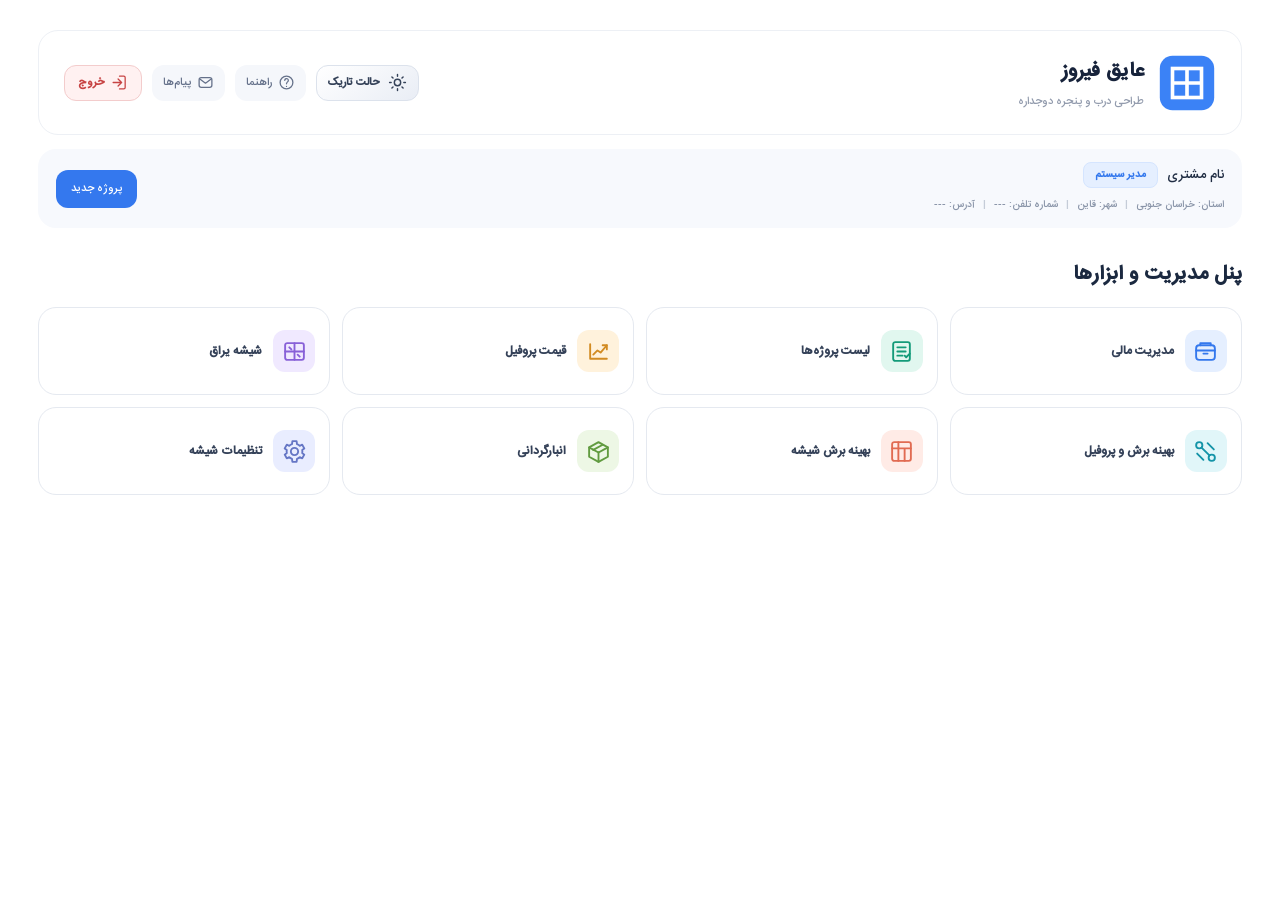
<file: dashboard.html>
<!DOCTYPE html>
<html lang="fa" dir="rtl">
<head>
 <meta charset="UTF-8">
 <meta name="viewport" content="width=device-width, initial-scale=1.0">
 <title>داشبورد | عایق فیروز</title>
 <link rel="icon" type="image/svg+xml" href="./icons/favicon.svg" />
 <link rel="stylesheet" href="./css/style1.css">
 <link rel="stylesheet" href="./css/dashboard.css">
</head>
<body class="dashboard-body">
 <main class="dashboard-container">
  <!-- HEADER -->
  <header class="dashboard-header">
   <div class="dashboard-brand">
    <img src="./icons/favicon.svg" alt="لوگو">
    <div>
     <strong>عایق فیروز</strong>
     <small>طراحی درب و پنجره دوجداره</small>
    </div>
   </div>
   <div class="dashboard-header-controls">
    <button class="theme-toggle" id="themeToggle" type="button" aria-label="تغییر حالت تاریک و روشن"
     aria-pressed="false">
     <span class="theme-toggle-icon">
      <svg class="sun-icon" viewBox="0 0 24 24">
       <circle cx="12" cy="12" r="4" />
       <path d="M12 2v2M12 20v2M4.93 4.93l1.42 1.42
       m11.3 11.3 1.42 1.42M2 12h2m16 0h2
       M4.93 19.07l1.42-1.42m11.3-11.3
       1.42-1.42" />
      </svg>
      <svg class="moon-icon" viewBox="0 0 24 24">
       <path d="M20.9 13A9 9 0 0 1 11 3.1
       9 9 0 1 0 20.9 13Z" />
      </svg>
     </span>
     <span class="theme-toggle-text">حالت تاریک</span>
    </button>
    <div class="dashboard-header-actions">
     <button type="button">
      <svg viewBox="0 0 24 24" aria-hidden="true">
       <circle cx="12" cy="12" r="9" />
       <path d="M9.6 9a2.5 2.5 0 1 1 4.2 1.8c-1.1 1-1.8 1.4-1.8 3" />
       <path d="M12 17.5h.01" />
      </svg>
      راهنما
     </button>
     <button type="button">
      <svg viewBox="0 0 24 24" aria-hidden="true">
       <rect x="3" y="5" width="18" height="14" rx="3" />
       <path d="m4 7 8 6 8-6" />
      </svg>
      پیام‌ها
     </button>
    </div>
    <button class="logout-button" type="button" onclick="sessionStorage.removeItem('userPhone'); window.location.href='./login.html';">
     <svg viewBox="0 0 24 24" aria-hidden="true">
      <path d="M10 17l5-5-5-5M15 12H3" />
      <path d="M12 3h6a2 2 0 0 1 2 2v14a2 2 0 0 1-2 2h-6" />
     </svg>
     خروج
    </button>
   </div>
  </header>
  <!-- CUSTOMER -->
  <section class="dashboard-customer">
   <div class="customer-details">
    <div class="customer-info">
     <strong>نام مشتری</strong>
     <span class="customer-system">مدیر سیستم</span>
    </div>
    <div class="customer-contact">
     <span>استان: خراسان جنوبی</span>
     <i>|</i>
     <span>شهر: قاین</span>
     <i>|</i>
     <i class="mobile-break"></i>
     <span>
      شماره تلفن:
      <span id="customerPhone">---</span>
     </span>
     <i>|</i>
     <span>آدرس: ---</span>
    </div>
   </div>
   <button
   class="dashboard-new-project"
   type="button"
   onclick="window.location.href='./new-project.html'">
   پروژه جدید
 </button>
  </section>
  <!-- TITLE -->
  <section class="dashboard-title">
   <h1>پنل مدیریت و ابزارها</h1>
  </section>
  <!-- TOOLS -->
  <section class="dashboard-tools">
   <button class="dashboard-tool" type="button">
    <span class="dashboard-tool-icon">
     <svg viewBox="0 0 24 24" aria-hidden="true">
      <rect x="3" y="6" width="18" height="14" rx="3" />
      <path d="M7 6V4h10v2M3 11h18M10 14h4" />
     </svg>
    </span>
    <span>مدیریت مالی</span>
   </button>
   <button class="dashboard-tool" type="button">
    <span class="dashboard-tool-icon">
     <svg viewBox="0 0 24 24" aria-hidden="true">
      <rect x="4" y="3" width="16" height="18" rx="2" />
      <path d="M8 8h8M8 12h8M8 16h5" />
      <path d="m15 16 1.5 1.5L20 14" />
     </svg>
    </span>
    <span>لیست پروژه‌ها</span>
   </button>
   <button class="dashboard-tool" type="button">
    <span class="dashboard-tool-icon">
     <svg viewBox="0 0 24 24" aria-hidden="true">
      <path d="M4 19V5M4 19h16" />
      <path d="m7 15 4-4 3 2 6-7" />
      <path d="M16 6h4v4" />
     </svg>
    </span>
    <span>قیمت پروفیل</span>
   </button>
   <button class="dashboard-tool" type="button">
    <span class="dashboard-tool-icon">
     <svg viewBox="0 0 24 24" aria-hidden="true">
      <rect x="3" y="4" width="18" height="16" rx="2" />
      <path d="M12 4v16M3 12h18" />
      <path d="m7 8 2 2M15 15l2 2" />
     </svg>
    </span>
    <span>شیشه یراق</span>
   </button>
   <button class="dashboard-tool" type="button">
    <span class="dashboard-tool-icon">
     <svg viewBox="0 0 24 24" aria-hidden="true">
      <circle cx="6" cy="6" r="3" />
      <circle cx="18" cy="18" r="3" />
      <path d="m8.2 8.2 7.6 7.6M14 4l6 6M4 14l6 6" />
     </svg>
    </span>
    <span>بهینه برش و پروفیل</span>
   </button>
   <button class="dashboard-tool" type="button">
    <span class="dashboard-tool-icon">
     <svg viewBox="0 0 24 24" aria-hidden="true">
      <rect x="3" y="3" width="18" height="18" rx="2" />
      <path d="M3 9h18M9 3v18M15 9v12" />
     </svg>
    </span>
    <span>بهینه برش شیشه</span>
   </button>
   <button class="dashboard-tool" type="button">
    <span class="dashboard-tool-icon">
     <svg viewBox="0 0 24 24" aria-hidden="true">
      <path d="M3 8 12 3l9 5-9 5-9-5Z" />
      <path d="M3 8v9l9 5 9-5V8" />
      <path d="M12 13v9" />
      <path d="m7 10.5 9-5" />
     </svg>
    </span>
    <span>انبارگردانی</span>
   </button>
   <button class="dashboard-tool" type="button">
    <span class="dashboard-tool-icon">
     <svg viewBox="0 0 24 24" aria-hidden="true">
      <path d="M12 8.5a3.5 3.5 0 1 0 0 7 3.5 3.5 0 0 0 0-7Z" />
      <path
       d="M19.4 13.5a7.6 7.6 0 0 0 0-3l2-1.5-2-3.5-2.4 1a7.6 7.6 0 0 0-2.6-1.5L14 2h-4l-.4 3a7.6 7.6 0 0 0-2.6 1.5l-2.4-1-2 3.5 2 1.5a7.6 7.6 0 0 0 0 3l-2 1.5 2 3.5 2.4-1a7.6 7.6 0 0 0 2.6 1.5l.4 3h4l.4-3a7.6 7.6 0 0 0 2.6-1.5l2.4 1 2-3.5-2-1.5Z" />
     </svg>
    </span>
    <span>تنظیمات شیشه</span>
   </button>
  </section>
 </main>
 <script>
  const themeToggle = document.getElementById("themeToggle");
  const themeToggleText = themeToggle.querySelector(".theme-toggle-text");
  // بازیابی تم ذخیره شده
  const savedTheme = localStorage.getItem("dashboard-theme");
  if (savedTheme === "dark") {
   document.body.classList.add("dark-theme");
  }
  // بروزرسانی متن و وضعیت دکمه
  function updateThemeButton() {
   const isDark = document.body.classList.contains("dark-theme");
   themeToggleText.textContent = isDark
    ? "حالت روشن"
    : "حالت تاریک";
   themeToggle.setAttribute("aria-pressed", String(isDark));
  }
  updateThemeButton();
  // تغییر تم
  themeToggle.addEventListener("click", function () {
   document.body.classList.toggle("dark-theme");
   const isDark = document.body.classList.contains("dark-theme");
   localStorage.setItem(
    "dashboard-theme",
    isDark ? "dark" : "light"
   );
   updateThemeButton();
  });
 </script>
 <script>
  const phone = sessionStorage.getItem('userPhone');
  if (phone) {
   document.getElementById('customerPhone').textContent = phone;
  }
 </script>
</body>
</html>
</file>
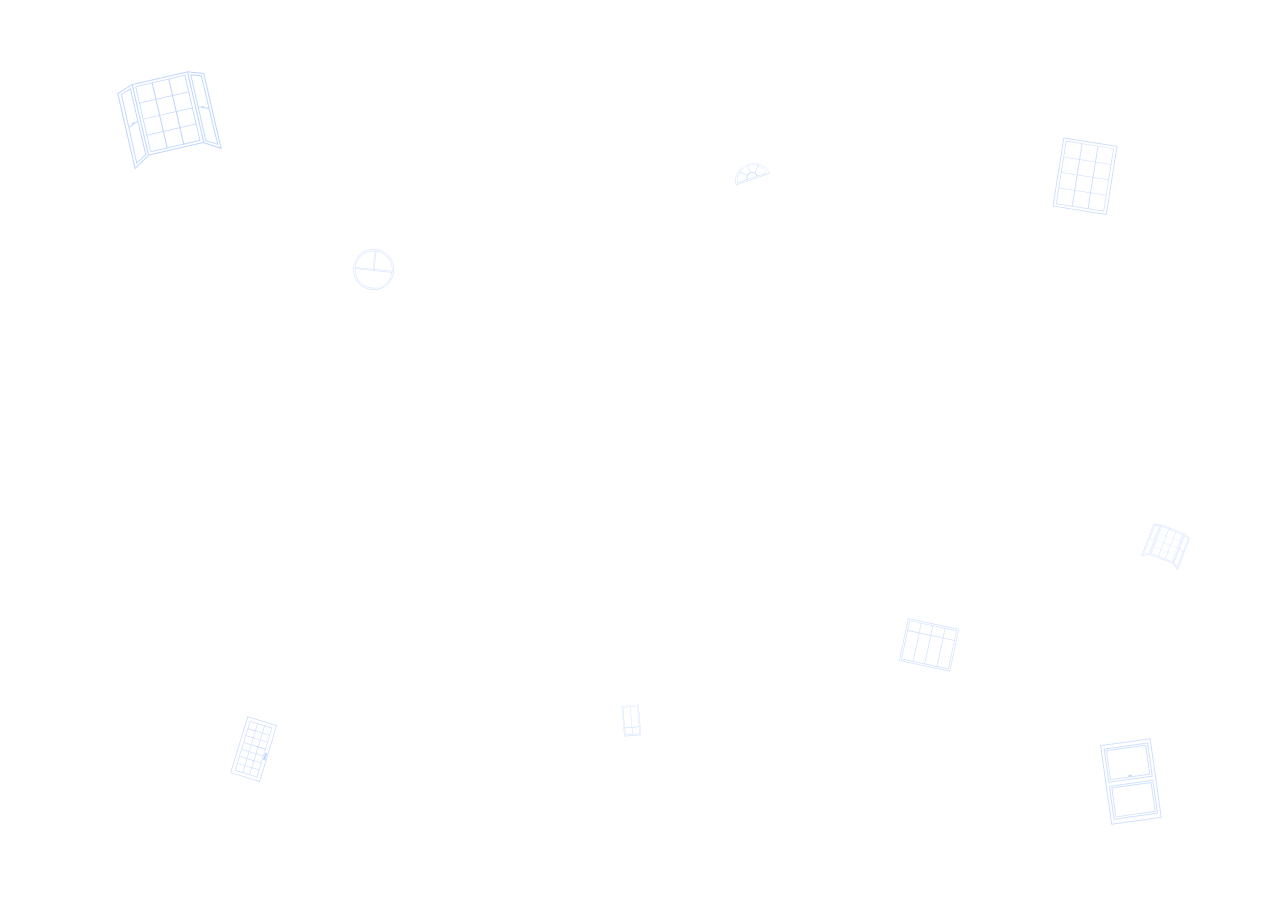
<file: login.html>
<!DOCTYPE html>
<html lang="fa" dir="rtl">
<head>
  <meta charset="UTF-8">
  <meta name="viewport" content="width=device-width, initial-scale=1.0">
  <title>ورود | عایق فیروز</title>
  <link rel="icon" type="image/svg+xml" href="./icons/favicon.svg" />
  <link rel="stylesheet" href="./css/style1.css">
</head>
<body>
  <section class="intro" id="intro" aria-label="صفحه شروع">
    <div class="window-pattern" aria-hidden="true">
      <img src="./icons/site/bay-windows-svgfind-com.svg" alt="" class="window-mark m1">
      <img src="./icons/site/window-svgfind-com.svg" alt="" class="window-mark m2">
      <img src="./icons/site/door-svgfind-com.svg" alt="" class="window-mark m3">
      <img src="./icons/site/window-panes-svgfind-com.svg" alt="" class="window-mark m4">
      <img src="./icons/site/windows-10-svgfind-com.svg" alt="" class="window-mark m5">
      <img src="./icons/site/round-window-svgfind-com.svg" alt="" class="window-mark m6">
      <img src="./icons/site/large-windows-svgfind-com.svg" alt="" class="window-mark m7">
      <img src="./icons/site/window-sash-svgfind-com.svg" alt="" class="window-mark m8">
      <img src="./icons/site/bay-windows-svgfind-com.svg" alt="" class="window-mark m9">
    </div>
    <div class="brand" id="brand">
      <div class="brand-icon" aria-hidden="true"><img src="./icons/favicon.svg" alt=""></div>
      <div class="brand-copy">
        <div class="brand-name">عایق فیروز</div>
        <div class="brand-sub">طراحی درب و پنجره دوجداره</div>
      </div>
    </div>
    <div class="loader" id="loader" role="status" aria-label="در حال بارگذاری"></div>
  </section>
  <main class="page" id="page">
    <div class="window-pattern" aria-hidden="true">
      <img src="./icons/site/bay-windows-svgfind-com.svg" alt="" class="window-mark m1">
      <img src="./icons/site/window-svgfind-com.svg" alt="" class="window-mark m2">
      <img src="./icons/site/door-svgfind-com.svg" alt="" class="window-mark m3">
      <img src="./icons/site/window-panes-svgfind-com.svg" alt="" class="window-mark m4">
      <img src="./icons/site/windows-10-svgfind-com.svg" alt="" class="window-mark m5">
      <img src="./icons/site/round-window-svgfind-com.svg" alt="" class="window-mark m6">
      <img src="./icons/site/large-windows-svgfind-com.svg" alt="" class="window-mark m7">
      <img src="./icons/site/window-sash-svgfind-com.svg" alt="" class="window-mark m8">
      <img src="./icons/site/bay-windows-svgfind-com.svg" alt="" class="window-mark m9">
    </div>
    <section class="login-card">
      <div class="mini-brand">
        <div class="brand-icon" aria-hidden="true"><img src="./icons/favicon.svg" alt=""></div>
        <div class="brand-copy">
          <strong>عایق فیروز</strong>
          <div class="brand-sub">طراحی درب و پنجره دوجداره</div>
        </div>
      </div>
      <h1>ورود به حساب</h1>
      <p class="description">برای ادامه، شماره تلفن همراه خود را وارد کنید.</p>
      <form id="loginForm" novalidate>
        <label for="identity">شماره تلفن همراه</label>
        <input id="identity" name="identity" type="tel" inputmode="tel"
          autocomplete="tel" placeholder="مثلاً 09123456789" required>
        <p class="hint" id="hint">شماره تلفن خود را وارد کنید تا مراحل ورود را ادامه دهید.</p>
        <button class="submit" type="submit">ادامه</button>
        <div class="message" id="message" role="status" aria-live="polite" aria-atomic="true"></div>
      </form>
      <div class="footer">با ادامه دادن، شرایط استفاده از سرویس را می‌پذیرید.</div>
    </section>
  </main>
  <script src="./js/script.js"></script>
</body>
</html>
</file>
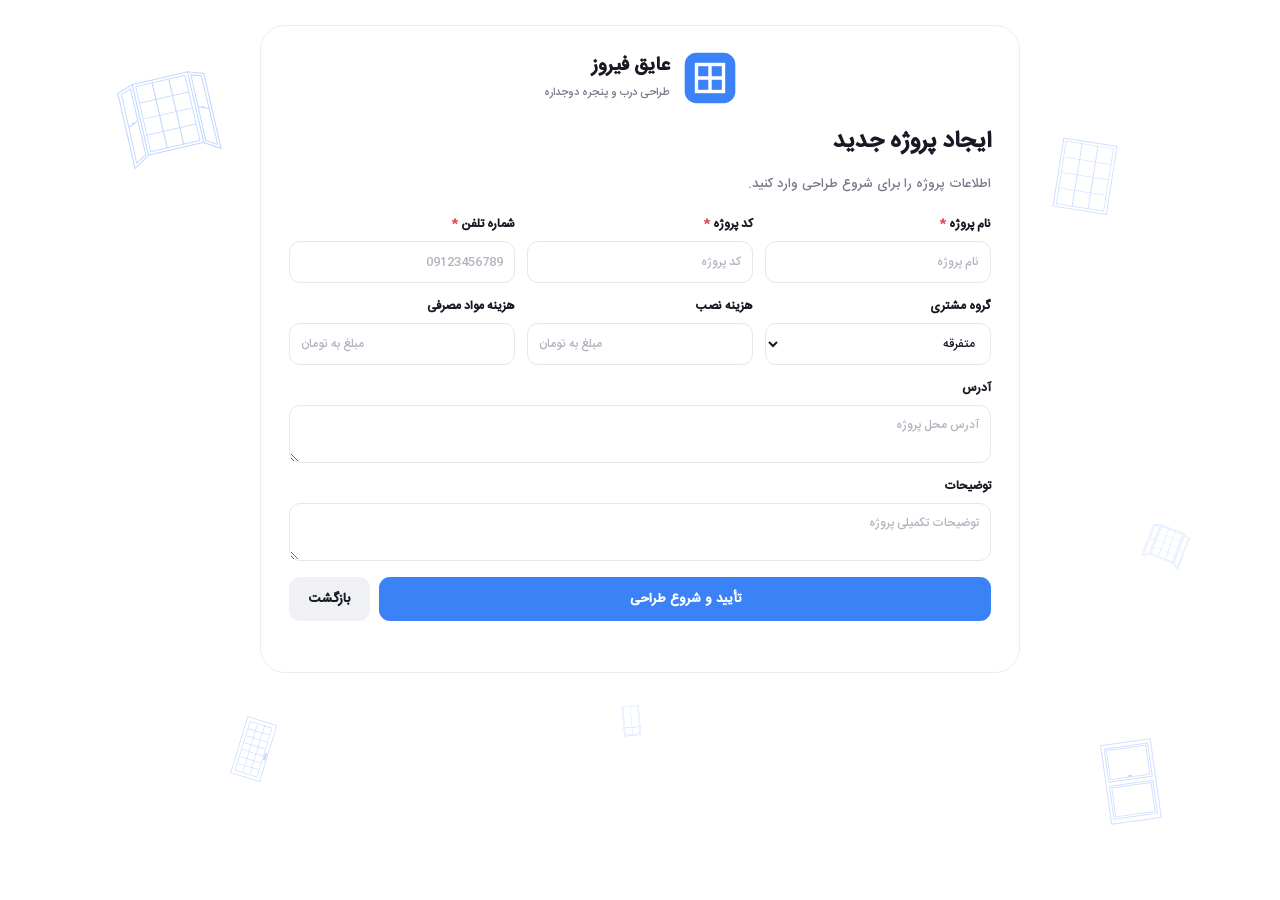
<file: new-project.html>
<!DOCTYPE html>
<html lang="fa" dir="rtl">
<head>
 <meta charset="UTF-8">
 <meta name="viewport" content="width=device-width, initial-scale=1.0">
 <title>پروژه جدید | عایق فیروز</title>
 <link rel="icon" type="image/svg+xml" href="./icons/favicon.svg">
 <link rel="stylesheet" href="./css/style1.css">
</head>
<body>
 <!-- پس زمینه دقیقاً مشابه لاگین -->
 <main class="page show">
  <div class="window-pattern" aria-hidden="true">
   <img src="./icons/site/bay-windows-svgfind-com.svg" class="window-mark m1" alt="">
   <img src="./icons/site/window-svgfind-com.svg" class="window-mark m2" alt="">
   <img src="./icons/site/door-svgfind-com.svg" class="window-mark m3" alt="">
   <img src="./icons/site/window-panes-svgfind-com.svg" class="window-mark m4" alt="">
   <img src="./icons/site/windows-10-svgfind-com.svg" class="window-mark m5" alt="">
   <img src="./icons/site/round-window-svgfind-com.svg" class="window-mark m6" alt="">
   <img src="./icons/site/large-windows-svgfind-com.svg" class="window-mark m7" alt="">
   <img src="./icons/site/window-sash-svgfind-com.svg" class="window-mark m8" alt="">
   <img src="./icons/site/bay-windows-svgfind-com.svg" class="window-mark m9" alt="">
  </div>
  <!-- کارت مشابه صفحه ورود -->
  <section class="login-card">
   <div class="mini-brand">
    <div class="brand-icon" aria-hidden="true">
     <img src="./icons/favicon.svg" alt="">
    </div>
    <div class="brand-copy">
     <strong>عایق فیروز</strong>
     <div class="brand-sub">طراحی درب و پنجره دوجداره</div>
    </div>
   </div>
   <h1>ایجاد پروژه جدید</h1>
   <p class="description">
    اطلاعات پروژه را برای شروع طراحی وارد کنید.
   </p>
   <form id="projectForm" novalidate>
    <div class="project-form-grid">
     <div class="project-field">
      <label for="projectName">
       نام پروژه <span class="required">*</span>
      </label>
      <input id="projectName" name="projectName" placeholder="نام پروژه" required>
     </div>
     <div class="project-field">
      <label for="projectCode">
       کد پروژه <span class="required">*</span>
      </label>
      <input id="projectCode" name="projectCode" placeholder="کد پروژه" required>
     </div>
     <div class="project-field">
      <label for="phone">
       شماره تلفن <span class="required">*</span>
      </label>
      <input id="phone" name="phone" type="tel" inputmode="tel" placeholder="09123456789" required>
     </div>
     <div class="project-field">
      <label for="customerGroup">گروه مشتری</label>
      <select id="customerGroup" name="customerGroup">
       <option value="متفرقه">متفرقه</option>
       <option value="همکاران یک">همکاران یک</option>
       <option value="همکاران دو">همکاران دو</option>
      </select>
     </div>
     <div class="project-field">
      <label for="installationCost">هزینه نصب</label>
      <input id="installationCost" name="installationCost" type="number" min="0" placeholder="مبلغ به تومان">
     </div>
     <div class="project-field">
      <label for="materialCost">هزینه مواد مصرفی</label>
      <input id="materialCost" name="materialCost" type="number" min="0" placeholder="مبلغ به تومان">
     </div>
     <div class="project-field full">
      <label for="address">آدرس</label>
      <textarea id="address" name="address" placeholder="آدرس محل پروژه"></textarea>
     </div>
     <div class="project-field full">
      <label for="description">توضیحات</label>
      <textarea id="description" name="description" placeholder="توضیحات تکمیلی پروژه"></textarea>
     </div>
    </div>
    <div class="project-actions">
     <button type="submit" class="project-submit">
      تأیید و شروع طراحی
     </button>
     <button type="button" class="project-back" onclick="window.location.href='./dashboard.html'">
      بازگشت
     </button>
    </div>
    <div id="projectMessage" class="project-message" aria-live="polite"></div>
   </form>
  </section>
 </main>
 <script>
  // تم ذخیره شده
  if (localStorage.getItem("dashboard-theme") === "dark") {
 document.body.classList.add("dark-theme");
}
  // شماره تلفن کاربر
  const savedPhone = sessionStorage.getItem("userPhone");
  if (savedPhone) {
   document.getElementById("phone").value = savedPhone;
  }
  // ثبت پروژه
  document.getElementById("projectForm")
   .addEventListener("submit", function (event) {
    event.preventDefault();
    const message = document.getElementById("projectMessage");
    const project = {
     id: Date.now(),
     projectName: document.getElementById("projectName").value.trim(),
     projectCode: document.getElementById("projectCode").value.trim(),
     phone: document.getElementById("phone").value.trim(),
     customerGroup: document.getElementById("customerGroup").value,
     installationCost: document.getElementById("installationCost").value,
     materialCost: document.getElementById("materialCost").value,
     address: document.getElementById("address").value.trim(),
     description: document.getElementById("description").value.trim()
    };
    if (!project.projectName || !project.projectCode ||
     !/^09\d{9}$/.test(project.phone)) {
     message.className = "project-message error show";
     message.textContent =
      "نام پروژه، کد پروژه و شماره موبایل معتبر الزامی هستند.";
     return;
    }
    const projects = JSON.parse(
     localStorage.getItem("firouz-projects") || "[]"
    );
    if (projects.some(p => p.projectCode === project.projectCode)) {
     message.className = "project-message error show";
     message.textContent = "این کد پروژه قبلاً ثبت شده است.";
     return;
    }
    projects.push(project);
    localStorage.setItem(
     "firouz-projects",
     JSON.stringify(projects)
    );
    sessionStorage.setItem(
     "activeProject",
     JSON.stringify(project)
    );
    message.className = "project-message success show";
    message.textContent =
     "پروژه با موفقیت ثبت شد.";
   });
 </script>
</body>
</html>
</file>
<file: css/style1.css>
@font-face {
   font-family: "IRANSansWeb";
   src: url("../fonts/IRANSansWeb-Medium.ttf") format("truetype");
   font-weight: 500;
   font-style: normal;
   font-display: swap
  }
  
  :root {
   --ink: #171923;
   --muted: #777b89;
   --accent: #3b82f6;
   --accent-dark: #2563eb;
   --line: #e7e8ef
  }
  
  * {
   box-sizing: border-box
  }
  
  html,
  body {
   width: 100%;
   height: 100%;
   margin: 0;
   overflow: hidden
  }
  
  body {
   font-family: "IRANSansWeb", Tahoma, Arial, sans-serif;
   font-size: 13px;
   min-height: 100svh;
   background: #fff;
   color: var(--ink)
  }
  
  .intro {
   position: fixed;
   inset: 0;
   z-index: 5;
   display: flex;
   align-items: center;
   justify-content: center;
   background: #fff;
   opacity: 1;
   visibility: visible;
   transition: opacity .5s ease, visibility .5s ease
  }
  
  .intro.is-hidden {
   opacity: 0;
   visibility: hidden;
   pointer-events: none
  }
  
  .brand {
   position: absolute;
   top: 34%;
   left: 50%;
   width: max-content;
   max-width: calc(100% - 32px);
   display: flex;
   align-items: center;
   justify-content: center;
   gap: 13px;
   opacity: 0;
   transform: translate(-50%, 20px);
   transition: opacity .55s ease, transform .55s ease
  }
  
  .brand.show {
   opacity: 1;
   transform: translate(-50%, 0)
  }
  
  .brand-icon {
   width: 58px;
   height: 58px;
   border-radius: 17px;
   display: grid;
   place-items: center;
   color: #fff;
   flex: 0 0 auto;
   overflow: hidden;
   background: #fff
  }
  
  .brand-icon img {
   display: block;
   width: 100%;
   height: 100%;
   object-fit: contain
  }
  
  .brand-copy {
   display: flex;
   flex-direction: column;
   align-items: center;
   justify-content: center;
   gap: 4px
  }
  
  .brand-name {
   font-size: 25px;
   font-weight: 800;
   line-height: 1.5
  }
  
  .brand-sub {
   color: var(--muted);
   font-size: 12px;
   margin-top: 0;
   line-height: 1.8
  }
  
  .loader {
   position: absolute;
   top: 55%;
   width: 42px;
   height: 42px;
   border: 4px solid #ecebff;
   border-top-color: var(--accent);
   border-right-color: var(--accent);
   border-radius: 50%;
   opacity: 0;
   visibility: hidden;
   transition: opacity .25s ease
  }
  
  .loader.show {
   opacity: 1;
   visibility: visible;
   animation: loader-spin .7s linear infinite
  }
  
  @keyframes loader-spin {
   from {
    transform: rotate(0)
   }
  
   to {
    transform: rotate(360deg)
   }
  }
  
  .page {
   position: relative;
   width: 100%;
   height: 100svh;
   min-height: 0;
   display: grid;
   place-items: center;
   padding: 12px 14px;
   overflow: hidden;
   opacity: 0;
   transform: translateY(12px);
   transition: opacity .55s ease, transform .55s ease
  }
  
  .page.show {
   opacity: 1;
   transform: translateY(0)
  }
  
  .login-card {
   position: relative;
   z-index: 1;
   width: min(100%, 430px);
   max-height: calc(100svh - 24px);
   overflow-y: auto;
   scrollbar-width: none;
   padding: 27px 30px 22px;
   border: 1px solid #ededed;
   border-radius: 25px;
   background: #fff
  }
  
  .login-card::-webkit-scrollbar {
   display: none
  }
  
  .mini-brand {
   display: flex;
   align-items: center;
   justify-content: center;
   gap: 13px;
   width: 100%;
   margin: 0 auto 18px;
   text-align: right
  }
  
  .mini-brand .brand-icon {
   width: 54px;
   height: 54px;
   border-radius: 14px
  }
  
  .mini-brand .brand-copy {
   display: flex;
   flex-direction: column;
   align-items: flex-start;
   gap: 3px;
   text-align: right
  }
  
  .mini-brand strong {
   display: block;
   font-size: 19px;
   line-height: 1.5
  }
  
  .mini-brand .brand-sub {
   font-size: 11px
  }
  
  h1,
  .description {
   text-align: right
  }
  
  h1 {
   font-size: 23px;
   margin: 0 0 10px
  }
  
  .description {
   color: var(--muted);
   font-size: 13px;
   line-height: 2;
   margin: 0 0 17px
  }
  
  label {
   display: block;
   font-size: 13px;
   font-weight: bold;
   margin-bottom: 10px
  }
  
  input {
   width: 100%;
   height: 52px;
   padding: 0 15px;
   border: 1px solid var(--line);
   border-radius: 12px;
   outline: none;
   font: inherit;
   font-size: 14px;
   direction: ltr;
   text-align: left;
   transition: border .2s, box-shadow .2s
  }
  
  input:focus {
   border-color: var(--accent);
  }
  
  input::placeholder {
   color: #b2b4bf
  }
  
  .hint {
   color: var(--muted);
   font-size: 11px;
   line-height: 1.8;
   margin: 10px 0 22px
  }
  
  .submit {
   width: 100%;
   height: 52px;
   border: 0;
   border-radius: 12px;
   color: #fff;
   background: var(--accent);
   font: inherit;
   font-size: 14px;
   font-weight: bold;
   cursor: pointer;
  }
  
  .submit:hover {
   background: var(--accent-dark);
  }
  
  .message {
   min-height: 20px;
   margin-top: 14px;
   color: #d34b55;
   font-size: 12px;
   line-height: 1.8
  }
  
  .footer {
   text-align: center;
   color: #858896;
   font-size: 11px;
   margin-top: 17px
  }
  
  .window-pattern {
   position: absolute;
   inset: 0;
   z-index: 0;
   overflow: hidden;
   pointer-events: none;
   user-select: none
  }
  
  .window-mark {
   position: absolute;
   display: block;
   object-fit: contain;
   filter: brightness(0) saturate(100%) invert(48%) sepia(91%) saturate(2500%) hue-rotate(202deg) brightness(101%) contrast(101%);
   opacity: 1;
  }
  
  .window-mark.m1 {
   width: 108px;
   height: 108px;
   top: 7%;
   left: 9%;
   transform: rotate(-13deg);
   opacity: .34
  }
  
  .window-mark.m2 {
   width: 82px;
   height: 82px;
   top: 15%;
   right: 12%;
   transform: rotate(9deg);
   opacity: .30
  }
  
  .window-mark.m3 {
   width: 69px;
   height: 69px;
   bottom: 13%;
   left: 17%;
   transform: rotate(17deg);
   opacity: .32
  }
  
  .window-mark.m4 {
   width: 94px;
   height: 94px;
   bottom: 8%;
   right: 8%;
   transform: rotate(-8deg);
   opacity: .28
  }
  
  .window-mark.m5 {
   width: 54px;
   height: 54px;
   top: 27%;
   left: 27%;
   transform: rotate(6deg);
   opacity: .26
  }
  
  .window-mark.m6 {
   width: 43px;
   height: 43px;
   top: 17%;
   left: 57%;
   transform: rotate(-19deg);
   opacity: .32
  }
  
  .window-mark.m7 {
   width: 61px;
   height: 61px;
   bottom: 25%;
   right: 25%;
   transform: rotate(12deg);
   opacity: .30
  }
  
  .window-mark.m8 {
   width: 35px;
   height: 35px;
   bottom: 18%;
   left: 48%;
   transform: rotate(-5deg);
   opacity: .32
  }
  
  .window-mark.m9 {
   width: 47px;
   height: 47px;
   top: 58%;
   right: 7%;
   transform: rotate(21deg);
   opacity: .26
  }
  
  .intro .window-pattern {
   z-index: 0
  }
  
  .intro .brand,
  .intro .loader {
   z-index: 1
  }
  
  @media(max-width:480px) {
   .login-card {
    padding: 23px 19px 18px
   }
  
   .brand-name {
    font-size: 21px
   }
  
   .brand-icon {
    width: 50px;
    height: 50px
   }
  
   .mini-brand .brand-icon {
    width: 48px;
    height: 48px
   }
  
   .window-mark.m1 {
    width: 75px;
    height: 75px
   }
  
   .window-mark.m2 {
    width: 59px;
    height: 59px
   }
  
   .window-mark.m3 {
    width: 48px;
    height: 48px
   }
  
   .window-mark.m4 {
    width: 66px;
    height: 66px
   }
  }
  
  @media(max-height:650px) {
   .login-card {
    padding-top: 22px;
    padding-bottom: 18px
   }
  
   .mini-brand {
    margin-bottom: 9px
   }
  
   .description {
    margin-bottom: 10px
   }
  
   .hint {
    margin-bottom: 10px
   }
  
   .footer {
    margin-top: 8px
   }
  }
  
  @media(prefers-reduced-motion:reduce) {
   .loader.show {
    animation-duration: 1.5s
   }
  
   .brand,
   .intro,
   .page {
    transition-duration: .01ms
   }
  }
  
  /* ==============================
     فرم ایجاد پروژه
     هماهنگ با ظاهر صفحه ورود
  ================================ */
  
  .project-form-grid {
   display: grid;
   grid-template-columns: repeat(3, minmax(0, 1fr));
   gap: 13px 12px;
   width: 100%;
  }
  
  .project-field {
   min-width: 0;
  }
  
  .project-field.full {
   grid-column: 1 / -1;
  }
  
  .project-field label {
   display: block;
   font-size: 12px;
   font-weight: bold;
   margin-bottom: 7px;
   color: var(--ink);
  }
  
  .project-field .required {
   color: #e05260;
  }
  
  .project-field input,
  .project-field select,
  .project-field textarea {
   display: block;
   width: 100%;
   height: 42px;
   padding: 0 11px;
   border: 1px solid var(--line);
   border-radius: 11px;
   outline: none;
   background: #fff;
   color: var(--ink);
   font-family: inherit;
   font-size: 12px;
   transition: border .2s, box-shadow .2s;
  }
  
  .project-field input {
   direction: rtl;
   text-align: right;
  }
  
  .project-field input[type="number"] {
   direction: ltr;
   text-align: left;
  }
  
  .project-field select {
   direction: rtl;
   cursor: pointer;
  }
  
  .project-field textarea {
   height: 58px;
   min-height: 58px;
   max-height: 90px;
   padding: 9px 11px;
   resize: vertical;
   direction: rtl;
   text-align: right;
   line-height: 1.8;
  }
  
  .project-field input::placeholder,
  .project-field textarea::placeholder {
   color: #b2b4bf;
  }
  
  .project-field input:focus,
  .project-field select:focus,
  .project-field textarea:focus {
   border-color: var(--accent);
   box-shadow: 0 0 0 3px rgba(59, 130, 246, .09);
  }
  
  .project-actions {
   display: flex;
   gap: 9px;
   margin-top: 16px;
  }
  
  .project-submit,
  .project-back {
   height: 44px;
   border: 0;
   border-radius: 11px;
   font-family: inherit;
   font-size: 13px;
   font-weight: bold;
   cursor: pointer;
   transition: background .2s, transform .2s;
  }
  
  .project-submit {
   flex: 1;
   color: #fff;
   background: var(--accent);
  }
  
  .project-submit:hover {
   background: var(--accent-dark);
  }
  
  .project-back {
   padding: 0 20px;
   color: var(--ink);
   background: #f0f1f5;
  }
  
  .project-back:hover {
   background: #e5e7ed;
  }
  
  .project-message {
   min-height: 20px;
   margin-top: 10px;
   font-size: 12px;
   line-height: 1.8;
  }
  
  .project-message.error {
   color: #d34b55;
  }
  
  .project-message.success {
   color: #15945b;
  }
  
  /* اندازه کارت پروژه */
  .login-card:has(.project-form-grid) {
   width: min(100%, 760px);
   padding: 25px 28px 21px;
  }
  
  /* نمایش سه‌ستونه در دسکتاپ */
  @media (min-width: 700px) {
   .project-form-grid {
    grid-template-columns: repeat(3, minmax(0, 1fr));
   }
  }
  
  /* تبلت */
  @media (max-width: 699px) {
   .login-card:has(.project-form-grid) {
    width: min(100%, 540px);
   }
  
   .project-form-grid {
    grid-template-columns: repeat(2, minmax(0, 1fr));
   }
  }
  
  /* اصلاح ارتفاع دکمه‌ها در موبایل */
  @media (max-width: 480px) {
   .project-actions {
    display: flex;
    flex-direction: column;
    align-items: stretch;
    gap: 10px;
   }
  
   .project-actions .project-submit,
   .project-actions .project-back {
    display: flex;
    align-items: center;
    justify-content: center;
    width: 100%;
    height: 48px;
    min-height: 48px;
    flex: 0 0 48px;
    padding: 0 14px;
    line-height: 1.5;
    white-space: nowrap;
    box-sizing: border-box;
   }
  
   .login-card:has(.project-form-grid) {
    padding: 22px 19px 18px;
   }
  
   .project-form-grid {
    grid-template-columns: repeat(2, minmax(0, 1fr));
    gap: 11px 9px;
   }
  
   .project-field input,
   .project-field select {
    height: 40px;
    font-size: 11px;
   }
  
   .project-submit,
   .project-back {
    width: 100%;
   }
  }
  
  .page:has(.project-form-grid) {
   overflow-y: auto;
   overflow-x: hidden;
   display: grid;
   place-items: start center;
   width: 100%;
   height: auto;
   min-height: 100svh;
   padding: 25px 14px;
   overflow: visible;
  }
  
  .page:has(.project-form-grid) .login-card {
   height: auto;
   max-height: none;
   overflow: visible;
   flex-shrink: 0;
  }
  
  html,
  body {
   width: 100%;
   min-height: 100%;
   height: auto;
   overflow-x: hidden;
   overflow-y: auto;
  }
  
  /* ==================================
     تم تاریک فرم پروژه
  ================================== */
  
  /* پس‌زمینه صفحه */
  body.dark-theme:has(.project-form-grid) {
   background: #171e2a;
   color: #e8edf5;
  }
  
  /* کارت فرم */
  body.dark-theme .login-card:has(.project-form-grid) {
   background: #202b3b;
   border-color: #354256;
   color: #e8edf5;
  }
  
  /* عنوان و توضیحات */
  body.dark-theme .login-card:has(.project-form-grid) h1 {
   color: #f1f5f9;
  }
  
  body.dark-theme .login-card:has(.project-form-grid) .description {
   color: #aab6c8;
  }
  
  /* نام برند */
  body.dark-theme .login-card:has(.project-form-grid) .mini-brand strong {
   color: #f1f5f9;
  }
  
  body.dark-theme .login-card:has(.project-form-grid) .brand-sub {
   color: #aab6c8;
  }
  
  /* برچسب فیلدها */
  body.dark-theme .project-field label {
   color: #e2e8f0;
  }
  
  /* ورودی‌ها، انتخابگر و توضیحات */
  body.dark-theme .project-field input,
  body.dark-theme .project-field select,
  body.dark-theme .project-field textarea {
   background: #172333;
   color: #f1f5f9;
   border-color: #40516a;
  }
  
  /* متن راهنمای داخل ورودی */
  body.dark-theme .project-field input::placeholder,
  body.dark-theme .project-field textarea::placeholder {
   color: #8493a8;
  }
  
  /* حالت انتخاب فیلد */
  body.dark-theme .project-field input:focus,
  body.dark-theme .project-field select:focus,
  body.dark-theme .project-field textarea:focus {
   border-color: #60a5fa;
   box-shadow: 0 0 0 3px rgba(96, 165, 250, .13);
  }
  
  /* گزینه‌های انتخاب گروه مشتری */
  body.dark-theme .project-field select option {
   background: #172333;
   color: #f1f5f9;
  }
  
  /* دکمه تأیید */
  body.dark-theme .project-submit {
   background: #3b82f6;
   color: #fff;
  }
  
  body.dark-theme .project-submit:hover {
   background: #2563eb;
  }
  
  /* دکمه بازگشت */
  body.dark-theme .project-back {
   background: #354256;
   color: #e8edf5;
  }
  
  body.dark-theme .project-back:hover {
   background: #43536b;
  }
  
  /* پیام موفقیت و خطا */
  body.dark-theme .project-message.success {
   color: #4ade80;
  }
  
  body.dark-theme .project-message.error {
   color: #fb7185;
  }
  
  /* آیکون‌های پس‌زمینه */
  body.dark-theme:has(.project-form-grid) .window-mark {
   filter: brightness(0) saturate(100%) invert(65%) sepia(45%)
    saturate(1200%) hue-rotate(185deg) brightness(90%);
   opacity: .16;
  }
  
  /* LOGIN SYSTEM MESSAGES */
  #loginForm .message {
    display: none;
    align-items: center;
    gap: 11px;
    width: 100%;
    min-height: 54px;
    margin-top: 14px;
    padding: 11px 13px;
    border: 1px solid transparent;
    border-radius: 13px;
    font-size: 11px;
    font-weight: 600;
    line-height: 1.9;
    text-align: right;
    direction: rtl;
    animation: login-message-in .28s ease both;
  }
  #loginForm .message.show { display: flex; }
  #loginForm .message::before {
    content: "";
    display: grid;
    place-items: center;
    flex: 0 0 29px;
    width: 29px;
    height: 29px;
    border-radius: 50%;
    font-family: Arial, sans-serif;
    font-size: 17px;
    font-weight: 800;
    line-height: 1;
  }
  #loginForm .message.error {
    color: #b83242;
    background: linear-gradient(135deg, #fff7f7, #fff0f1);
    border-color: #ffd5da;
    box-shadow: 0 5px 14px rgba(190, 45, 65, .06);
  }
  #loginForm .message.error::before {
    content: "!";
    color: #fff;
    background: #e05262;
    box-shadow: 0 3px 7px rgba(224, 82, 98, .22);
  }
  #loginForm .message.success {
    color: #16764d;
    background: linear-gradient(135deg, #f3fff8, #e9fbf1);
    border-color: #c5efd6;
    box-shadow: 0 5px 14px rgba(25, 145, 87, .07);
  }
  #loginForm .message.success::before {
    content: "✓";
    color: #fff;
    background: #20a66a;
    box-shadow: 0 3px 7px rgba(32, 166, 106, .22);
  }
  #identity.input-error {
    border-color: #e05262;
    background: #fffafb;
    box-shadow: 0 0 0 3px rgba(224, 82, 98, .08);
  }
  #identity.input-error:focus { border-color: #e05262; }
  #loginForm .submit:disabled { opacity: .78; cursor: wait; }
  @keyframes login-message-in {
    from { opacity: 0; transform: translateY(7px); }
    to { opacity: 1; transform: translateY(0); }
  }
  @media (prefers-reduced-motion: reduce) {
    #loginForm .message { animation: none; }
  }
</file>
<file: css/dashboard.css>
/* ==========================================
   AYEQ FIROOZ - MODERN DASHBOARD
========================================== */
html:has(body.dashboard-body) {
  height: auto;
  min-height: 100%;
  overflow-x: hidden;
  overflow-y: auto;
  background: #fff;
 }
 body.dashboard-body {
  width: 100%;
  min-width: 320px;
  min-height: 100vh;
  height: auto;
  margin: 0;
  padding: 30px clamp(14px, 3vw, 45px);
  overflow-x: hidden;
  overflow-y: auto;
  background: #fff !important;
  color: #202b40;
  font-family: "IRANSansWeb", Tahoma, Arial, sans-serif;
  direction: rtl;
 }
 .dashboard-body * {
  box-sizing: border-box;
 }
 .dashboard-container {
  width: 100%;
  max-width: 1380px;
  margin: auto;
 }
 /* HEADER */
 .dashboard-header {
  display: flex;
  align-items: center;
  justify-content: space-between;
  gap: 20px;
  min-height: 105px;
  padding: 20px 25px;
  background: #fff;
  border: 1px solid #edf0f5;
  border-radius: 20px;
 }
 .dashboard-brand {
  display: flex;
  align-items: center;
  gap: 14px;
 }
 .dashboard-brand img {
  width: 58px;
  height: 58px;
  object-fit: contain;
 }
 .dashboard-brand div {
  display: flex;
  flex-direction: column;
  gap: 5px;
 }
 .dashboard-brand strong {
  color: #17233b;
  font-size: 20px;
  font-weight: 800;
 }
 .dashboard-brand small {
  color: #929bad;
  font-size: 11px;
 }
 .dashboard-header-actions {
  display: flex;
  align-items: center;
  gap: 10px;
 }
 .dashboard-header-actions button {
  min-height: 36px;
  padding: 0 11px;
  display: inline-flex;
  align-items: center;
  justify-content: center;
  gap: 6px;
  color: #65718a;
  background: #f5f7fb;
  border: none;
  border-radius: 12px;
  font-family: inherit;
  font-size: 11px;
  cursor: pointer;
  transition: .2s ease;
 }
 .dashboard-header-actions button:hover {
  color: #fff;
  background: #3979ed;
 }
 
 /* دکمه خروج */
 .dashboard-header-actions .logout-button {
  color: #c74343;
  background: #fff1f1;
 }
 
 .dashboard-header-actions .logout-button:hover {
  color: #fff;
  background: #d94b4b;
 }
 /* CUSTOMER AREA */
 .dashboard-customer {
  display: flex;
  align-items: center;
  justify-content: space-between;
  gap: 18px;
  min-height: 78px;
  margin-top: 14px;
  padding: 13px 18px;
  background: #f7f9fd;
  border: none;
  border-radius: 18px;
 }
 .customer-details {
  display: flex;
  flex-direction: column;
  gap: 7px;
 }
 .customer-details strong {
  color: #202d43;
  font-size: 13px;
  font-weight: 800;
 }
 .customer-details span {
  color: #8994a8;
  font-size: 10px;
 }
 .dashboard-new-project {
  min-height: 38px;
  padding: 0 15px;
  display: inline-flex;
  align-items: center;
  justify-content: center;
  gap: 7px;
  color: #fff;
  background: #3478ee;
  border: none;
  border-radius: 12px;
  font-family: inherit;
  font-size: 11px;
  cursor: pointer;
  transition: background .2s ease;
 }
 .dashboard-new-project:hover {
  background: #195bcf;
 }
 /* TITLE */
 .dashboard-title {
  margin: 30px 0 16px;
 }
 .dashboard-title h1 {
  margin: 0 0 8px;
  color: #1b2940;
  font-size: 20px;
  font-weight: 800;
 }
 .dashboard-title p {
  margin: 0;
  color: #929bad;
  font-size: 12px;
 }
 /* TOOL CARDS */
 .dashboard-tools {
  display: grid;
  grid-template-columns: repeat(4, minmax(0, 1fr));
  gap: 12px;
 }
 .dashboard-tool {
  min-width: 0;
  min-height: 88px;
  padding: 12px 14px;
  display: flex;
  align-items: center;
  justify-content: flex-start;
  gap: 11px;
  color: #344158;
  background: #f7f9fc;
  border: none;
  border-radius: 18px;
  font-family: inherit;
  font-size: 12px;
  font-weight: bold;
  text-align: right;
  line-height: 2;
  cursor: pointer;
  box-shadow: none;
  transform: none;
  transition:
   background-color .22s ease,
   color .22s ease;
 }
 .dashboard-tool-icon {
  width: 42px;
  height: 42px;
  min-width: 42px;
  display: grid;
  place-items: center;
  border-radius: 12px;
  font-size: 20px;
  transition:
   background-color .22s ease,
   color .22s ease;
 }
 /* COLORS - DEFAULT */
 .dashboard-tool:nth-child(1) .dashboard-tool-icon {
  color: #3478ed;
  background: #e5efff;
 }
 .dashboard-tool:nth-child(2) .dashboard-tool-icon {
  color: #139b79;
  background: #e1f7ef;
 }
 .dashboard-tool:nth-child(3) .dashboard-tool-icon {
  color: #d28b22;
  background: #fff2dc;
 }
 .dashboard-tool:nth-child(4) .dashboard-tool-icon {
  color: #8861d8;
  background: #f0e9ff;
 }
 .dashboard-tool:nth-child(5) .dashboard-tool-icon {
  color: #1594a8;
  background: #e1f6f9;
 }
 .dashboard-tool:nth-child(6) .dashboard-tool-icon {
  color: #e16b52;
  background: #ffebe6;
 }
 .dashboard-tool:nth-child(7) .dashboard-tool-icon {
  color: #619b40;
  background: #edf7e5;
 }
 .dashboard-tool:nth-child(8) .dashboard-tool-icon {
  color: #6576c5;
  background: #e9edff;
 }
 /* HOVER COLORS */
 .dashboard-tool:nth-child(1):hover {
  color: #fff;
  background: #3478ed;
 }
 .dashboard-tool:nth-child(2):hover {
  color: #fff;
  background: #139b79;
 }
 .dashboard-tool:nth-child(3):hover {
  color: #fff;
  background: #d28b22;
 }
 .dashboard-tool:nth-child(4):hover {
  color: #fff;
  background: #8861d8;
 }
 .dashboard-tool:nth-child(5):hover {
  color: #fff;
  background: #1594a8;
 }
 .dashboard-tool:nth-child(6):hover {
  color: #fff;
  background: #e16b52;
 }
 .dashboard-tool:nth-child(7):hover {
  color: #fff;
  background: #619b40;
 }
 .dashboard-tool:nth-child(8):hover {
  color: #fff;
  background: #6576c5;
 }
 /* یکسان‌سازی پس‌زمینه شیشه‌ای آیکون‌ها هنگام هاور */
 .dashboard-tool:hover .dashboard-tool-icon {
  color: #fff !important;
  background: rgba(255, 255, 255, 0.20) !important;
 }
 /* اصلاح اختصاصی آیکون دکمه تنظیمات */
 .dashboard-tool:nth-child(8):hover .dashboard-tool-icon {
  color: #fff !important;
  background: rgba(255, 255, 255, 0.20) !important;
 }
 /* جلوگیری از حرکت و سایه */
 .dashboard-tool:hover,
 .dashboard-tool:active,
 .dashboard-tool:focus {
  transform: none;
  box-shadow: none;
  outline: none;
 }
 /* فقط دکمه هشتم: پس‌زمینه سفید و حاشیه خاکستری */
 .dashboard-tool:nth-child(8) {
  background: #fff;
  border: 1px solid #e5e9f0;
 }
 /* حفظ رنگ مستقل آیکون دکمه هشتم در حالت عادی */
 .dashboard-tool:nth-child(8) .dashboard-tool-icon {
  color: #6576c5;
  background: #e9edff;
 }
 .dashboard-tool:focus-visible,
 .dashboard-new-project:focus-visible,
 .dashboard-header-actions button:focus-visible {
  outline: 3px solid #b9d1ff;
  outline-offset: 3px;
 }
 /* SYSTEM MESSAGES */
 .message {
  display: none;
  align-items: center;
  gap: 12px;
  padding: 13px 15px;
  margin-top: 14px;
  border-radius: 12px;
  font-size: 12px;
  line-height: 2;
 }
 .message.show {
  display: flex;
 }
 .message.error {
  color: #bd3542;
  background: #fff1f2;
  border: 1px solid #ffd6da;
 }
 .message.success {
  color: #21845a;
  background: #edfaf3;
  border: 1px solid #cceedd;
 }
 .message-icon {
  width: 28px;
  height: 28px;
  min-width: 28px;
  display: grid;
  place-items: center;
  border-radius: 50%;
  font-size: 16px;
  font-weight: bold;
 }
 .message.error .message-icon {
  background: #ffe0e3;
 }
 .message.success .message-icon {
  background: #d5f4e3;
 }
 /* TABLET */
 @media (max-width: 1000px) {
  .dashboard-tools {
   grid-template-columns: repeat(3, minmax(0, 1fr));
   gap: 10px;
  }
  .dashboard-tool {
   min-height: 80px;
   padding: 10px;
   gap: 8px;
  }
 }
 /* MOBILE */
 @media (max-width: 620px) {
  body.dashboard-body {
   padding: 10px;
  }
  .dashboard-header {
   flex-direction: column;
   align-items: flex-start;
   gap: 10px;
   padding: 12px;
  }
  .dashboard-brand img {
   width: 44px;
   height: 44px;
  }
  .dashboard-brand strong {
   font-size: 16px;
  }
  .dashboard-header-actions {
   width: 100%;
   display: grid;
   grid-template-columns: repeat(3, minmax(0, 1fr));
   gap: 6px;
  }
  .dashboard-header-actions button {
   min-width: 0;
   min-height: 34px;
   padding: 0 4px;
   gap: 4px;
   font-size: 9px;
  }
  .dashboard-header-actions svg {
   width: 14px;
   height: 14px;
  }
  .dashboard-customer {
   min-height: 68px;
   padding: 10px;
   gap: 8px;
  }
  .customer-details strong {
   font-size: 12px;
  }
  .customer-details span {
   font-size: 9px;
  }
  .dashboard-new-project {
   min-height: 34px;
   padding: 0 15px;
   font-size: 9px;
  }
  .dashboard-title {
   margin: 22px 0 12px;
  }
  .dashboard-title h1 {
   font-size: 17px;
  }
  .dashboard-title p {
   font-size: 10px;
  }
  .dashboard-tools {
   grid-template-columns: repeat(2, minmax(0, 1fr));
   gap: 8px;
  }
  .dashboard-tool {
   min-width: 0;
   min-height: 70px;
   padding: 8px 6px;
   flex-direction: column;
   align-items: center;
   justify-content: center;
   gap: 5px;
   text-align: center;
   font-size: 10px;
   line-height: 1.5;
   border-radius: 11px;
  }
  .dashboard-tool-icon {
   width: 34px;
   height: 34px;
   min-width: 34px;
   border-radius: 9px;
  }
  .dashboard-tool-icon svg {
   width: 18px;
   height: 18px;
  }
 }
 /* MOBILE VERY SMALL */
 @media (max-width: 360px) {
  .dashboard-tools {
   gap: 6px;
  }
  .dashboard-tool {
   min-height: 65px;
   font-size: 9px;
  }
 }
 @media (prefers-reduced-motion: reduce) {
  .dashboard-tool,
  .dashboard-tool-icon,
  .dashboard-new-project,
  .dashboard-header-actions button {
   transition: none;
  }
 }
 /* SVG ICONS */
 .dashboard-tool-icon svg {
  width: 25px;
  height: 25px;
  fill: none;
  stroke: currentColor;
  stroke-width: 1.8;
  stroke-linecap: round;
  stroke-linejoin: round;
  display: block;
 }
 .dashboard-header-actions svg,
 .dashboard-new-project svg {
  width: 17px;
  height: 17px;
  fill: none;
  stroke: currentColor;
  stroke-width: 1.8;
  stroke-linecap: round;
  stroke-linejoin: round;
  display: block;
 }
 .dashboard-tool:hover .dashboard-tool-icon svg {
  stroke: #fff !important;
 }
 /* اصلاح نهایی: پس‌زمینه عادی همه دکمه‌ها سفید؛ رنگ هاور هر دکمه حفظ شود */
 .dashboard-tool {
  background: #fff !important;
  border: 1px solid #e5e9f0 !important;
 }
 .dashboard-tool:nth-child(1):hover {
  background: #3478ed !important;
  border-color: #3478ed !important;
 }
 .dashboard-tool:nth-child(2):hover {
  background: #139b79 !important;
  border-color: #139b79 !important;
 }
 .dashboard-tool:nth-child(3):hover {
  background: #d28b22 !important;
  border-color: #d28b22 !important;
 }
 .dashboard-tool:nth-child(4):hover {
  background: #8861d8 !important;
  border-color: #8861d8 !important;
 }
 .dashboard-tool:nth-child(5):hover {
  background: #1594a8 !important;
  border-color: #1594a8 !important;
 }
 .dashboard-tool:nth-child(6):hover {
  background: #e16b52 !important;
  border-color: #e16b52 !important;
 }
 .dashboard-tool:nth-child(7):hover {
  background: #619b40 !important;
  border-color: #619b40 !important;
 }
 .dashboard-tool:nth-child(8):hover {
  background: #6576c5 !important;
  border-color: #6576c5 !important;
 }
 /* ==========================================
    MOBILE LAYOUT FIX - فقط اصلاح چیدمان موبایل
 ========================================== */
 @media (max-width: 620px) {
  html:has(body.dashboard-body),
  body.dashboard-body {
   width: 100%;
   overflow-x: hidden;
  }
  body.dashboard-body {
   min-width: 320px;
   padding: 10px;
  }
  .dashboard-container {
   width: 100%;
   max-width: 100%;
   margin: 0 auto;
  }
  /* هدر */
  .dashboard-header {
   width: 100%;
   min-width: 0;
   flex-direction: column;
   align-items: stretch;
   gap: 12px;
   padding: 13px;
   border-radius: 15px;
  }
  .dashboard-brand {
   width: 100%;
   min-width: 0;
   gap: 10px;
  }
  .dashboard-brand img {
   width: 42px;
   height: 42px;
   flex-shrink: 0;
  }
  .dashboard-brand div {
   min-width: 0;
  }
  .dashboard-brand strong {
   font-size: 15px;
   line-height: 1.8;
  }
  .dashboard-brand small {
   font-size: 10px;
  }
  /* دکمه‌های بالای صفحه */
  .dashboard-header-actions {
   width: 100%;
   display: grid;
   grid-template-columns: repeat(3, minmax(0, 1fr));
   gap: 7px;
  }
  .dashboard-header-actions button {
   width: 100%;
   min-width: 0;
   min-height: 36px;
   padding: 5px 3px;
   gap: 4px;
   font-size: 9px;
   white-space: normal;
   line-height: 1.5;
   border-radius: 9px;
  }
  .dashboard-header-actions button svg {
   width: 14px;
   height: 14px;
   flex-shrink: 0;
  }
  /* بخش اطلاعات مشتری */
  .dashboard-customer {
   width: 100%;
   min-width: 0;
   min-height: 70px;
   margin-top: 10px;
   padding: 11px;
   gap: 10px;
   border-radius: 13px;
  }
  .customer-details {
   min-width: 0;
   flex: 1;
   gap: 5px;
  }
  .customer-details strong {
   font-size: 11px;
   line-height: 1.8;
  }
  .customer-details span {
   font-size: 9px;
   line-height: 1.8;
   overflow-wrap: anywhere;
  }
  .dashboard-new-project {
   flex-shrink: 0;
   min-height: 34px;
   padding: 0 15px;
   gap: 4px;
   font-size: 9px;
   white-space: nowrap;
   border-radius: 9px;
  }
  .dashboard-new-project svg {
   width: 14px;
   height: 14px;
  }
  /* عنوان داشبورد */
  .dashboard-title {
   margin: 20px 2px 12px;
  }
  .dashboard-title h1 {
   font-size: 16px;
   line-height: 1.8;
   margin-bottom: 4px;
  }
  .dashboard-title p {
   font-size: 10px;
   line-height: 1.9;
  }
  /* شبکه دکمه‌ها */
  .dashboard-tools {
   width: 100%;
   display: grid;
   grid-template-columns: repeat(2, minmax(0, 1fr));
   gap: 9px;
   align-items: stretch;
  }
  .dashboard-tool {
   width: 100%;
   min-width: 0;
   min-height: 88px;
   height: 100%;
   padding: 10px 6px;
   display: flex;
   flex-direction: column;
   align-items: center;
   justify-content: center;
   gap: 7px;
   text-align: center;
   font-size: 10px;
   line-height: 1.8;
   border-radius: 12px;
   overflow-wrap: anywhere;
   word-break: normal;
  }
  .dashboard-tool-icon {
   width: 36px;
   height: 36px;
   min-width: 36px;
   flex-shrink: 0;
   border-radius: 10px;
  }
  .dashboard-tool-icon svg {
   width: 20px;
   height: 20px;
  }
  /* پیام‌های سیستم */
  .message {
   width: 100%;
   min-width: 0;
   padding: 10px;
   gap: 8px;
   font-size: 10px;
  }
  .message-icon {
   flex-shrink: 0;
  }
 }
 /* موبایل‌های کوچک */
 @media (max-width: 380px) {
  body.dashboard-body {
   padding: 8px;
  }
  .dashboard-header {
   padding: 10px;
  }
  .dashboard-header-actions {
   gap: 5px;
  }
  .dashboard-header-actions button {
   font-size: 8px;
   padding: 4px 2px;
  }
  .dashboard-customer {
   padding: 9px;
   gap: 6px;
  }
  .dashboard-new-project {
   padding: 0 15px;
   font-size: 8px;
  }
  .dashboard-tools {
   gap: 7px;
  }
  .dashboard-tool {
   min-height: 82px;
   padding: 8px 4px;
   font-size: 9px;
   gap: 6px;
  }
  .dashboard-tool-icon {
   width: 33px;
   height: 33px;
   min-width: 33px;
  }
  .dashboard-tool-icon svg {
   width: 18px;
   height: 18px;
  }
 }
 /* جلوگیری از بیرون‌زدگی محتوا */
 @media (max-width: 620px) {
  .dashboard-body *,
  .dashboard-body *::before,
  .dashboard-body *::after {
   max-width: 100%;
  }
  .dashboard-tool,
  .dashboard-header-actions button {
   overflow: hidden;
  }
 }
 /* CUSTOMER NAME + SYSTEM TYPE */
 .customer-info {
  display: flex;
  align-items: center;
  gap: 9px;
  flex-wrap: wrap;
 }
 .customer-info strong {
  color: #202d43;
  font-size: 13px;
  font-weight: 500;
 }
 .customer-system {
  display: inline-flex;
  align-items: center;
  justify-content: center;
  padding: 3px 11px;
  color: #3478ed;
  background: #e5efff;
  border-radius: 8px;
  font-size: 10px;
  font-weight: 800;
  line-height: 1.8;
 }
 /* FIX CUSTOMER SYSTEM LABEL */
 .dashboard-customer .customer-info {
  display: flex;
  align-items: center;
  gap: 9px;
  flex-wrap: wrap;
 }
 .dashboard-customer .customer-info .customer-system {
  display: inline-flex;
  align-items: center;
  justify-content: center;
  width: fit-content;
  padding: 3px 11px;
  color: #3478ed !important;
  background-color: #e5efff !important;
  border: 1px solid #d5e5ff;
  border-radius: 8px;
  font-family: inherit;
  font-size: 10px;
  font-weight: 800;
  line-height: 1.8;
 }
 /* CUSTOMER CONTACT DETAILS */
 .customer-contact {
  display: flex;
  align-items: center;
  flex-wrap: wrap;
  gap: 8px;
  color: #8994a8;
  font-size: 10px;
  line-height: 2;
 }
 .customer-contact i {
  color: #c5ccd8;
  font-style: normal;
 }
 @media (max-width: 620px) {
  .customer-contact {
   gap: 4px 6px;
   font-size: 9px;
   line-height: 2;
  }
 }
 .customer-contact {
  display: flex;
  align-items: center;
  flex-wrap: nowrap;
  direction: rtl;
  gap: 8px;
  color: #8994a8;
  font-size: 10px;
  line-height: 2;
 }
 .customer-contact i {
  color: #c5ccd8;
  font-style: normal;
 }
 .customer-contact .mobile-break {
  display: none;
 }
 /* Mobile */
 @media (max-width: 620px) {
  .customer-contact {
   display: flex;
   flex-wrap: wrap;
   gap: 2px 6px;
   font-size: 9px;
   line-height: 2;
  }
  .customer-contact .mobile-break {
   display: block;
   flex-basis: 100%;
   height: 0;
  }
 }
 /* =================================
    3D LIGHT / DARK THEME BUTTON
 ================================= */
 .dashboard-header {
  position: relative;
 }
 .theme-toggle {
  display: inline-flex;
  align-items: center;
  justify-content: center;
  gap: 8px;
  min-height: 40px;
  padding: 0 14px;
  color: #344158;
  background: linear-gradient(145deg, #ffffff, #e9edf5);
  border: 1px solid #dce2ec;
  border-radius: 12px;
  box-shadow:
   0 4px 0 #cbd3e0,
   0 6px 12px rgba(25, 40, 65, .10);
  font-family: inherit;
  font-size: 11px;
  font-weight: bold;
  cursor: pointer;
  transition: .2s ease;
 }
 .theme-toggle:hover {
  transform: translateY(-2px);
  box-shadow:
   0 6px 0 #cbd3e0,
   0 9px 15px rgba(25, 40, 65, .13);
 }
 .theme-toggle:active {
  transform: translateY(3px);
  box-shadow:
   0 1px 0 #cbd3e0,
   0 2px 5px rgba(25, 40, 65, .10);
 }
 .theme-toggle-icon {
  width: 20px;
  height: 20px;
  display: grid;
  place-items: center;
 }
 .theme-toggle svg {
  width: 19px;
  height: 19px;
  fill: none;
  stroke: currentColor;
  stroke-width: 1.8;
  stroke-linecap: round;
  stroke-linejoin: round;
 }
 .moon-icon {
  display: none;
 }
 /* =================================
 DARK THEME
 ================================= */
 body.dashboard-body.dark-theme {
  background: #111827 !important;
  color: #e5eaf3;
 }
 .dark-theme .dashboard-header {
  background: #1c2738;
  border-color: #303c50;
 }
 .dark-theme .dashboard-brand strong,
 .dark-theme .dashboard-title h1,
 .dark-theme .customer-details strong,
 .dark-theme .customer-info strong {
  color: #edf2fb;
 }
 .dark-theme .dashboard-brand small,
 .dark-theme .dashboard-customer .customer-details span,
 .dark-theme .customer-contact {
  color: #a3afc3;
 }
 .dark-theme .dashboard-customer {
  background: #202d40;
 }
 .dark-theme .dashboard-tool {
  color: #e1e8f3 !important;
  background: #202d40 !important;
  border-color: #35435a !important;
 }
 /* Dark hover colors */
 .dark-theme .dashboard-tool:nth-child(1):hover {
  background: #3478ed !important;
 }
 .dark-theme .dashboard-tool:nth-child(2):hover {
  background: #139b79 !important;
 }
 .dark-theme .dashboard-tool:nth-child(3):hover {
  background: #b77b22 !important;
 }
 .dark-theme .dashboard-tool:nth-child(4):hover {
  background: #7952c4 !important;
 }
 .dark-theme .dashboard-tool:nth-child(5):hover {
  background: #117e91 !important;
 }
 .dark-theme .dashboard-tool:nth-child(6):hover {
  background: #c45b46 !important;
 }
 .dark-theme .dashboard-tool:nth-child(7):hover {
  background: #507f35 !important;
 }
 .dark-theme .dashboard-tool:nth-child(8):hover {
  background: #5363ae !important;
 }
 .dark-theme .dashboard-tool:hover {
  color: #fff !important;
  border-color: transparent !important;
 }
 .dark-theme .dashboard-tool:hover .dashboard-tool-icon {
  color: #fff !important;
  background: rgba(255, 255, 255, .20) !important;
 }
 /* Header buttons */
 .dark-theme .dashboard-header-actions button {
  color: #dce5f3;
  background: #303d52;
 }
 .dark-theme .dashboard-header-actions button:hover {
  color: #fff;
  background: #3979ed;
 }
 /* Theme toggle in dark mode */
 .dark-theme .theme-toggle {
  color: #f8d477;
  background: linear-gradient(145deg, #34445d, #202b3d);
  border-color: #465772;
  box-shadow:
   0 4px 0 #172234,
   0 6px 12px rgba(0, 0, 0, .25);
 }
 .dark-theme .theme-toggle:hover {
  box-shadow:
   0 6px 0 #172234,
   0 9px 15px rgba(0, 0, 0, .3);
 }
 .dark-theme .theme-toggle:active {
  box-shadow: 0 1px 0 #172234;
 }
 /* Change sun to moon */
 .dark-theme .sun-icon {
  display: none;
 }
 .dark-theme .moon-icon {
  display: block;
 }
 /* System messages */
 .dark-theme .message.error {
  background: #40252d;
  border-color: #713b49;
  color: #ffb8c1;
 }
 .dark-theme .message.success {
  background: #193b32;
  border-color: #28634e;
  color: #9be5c0;
 }
 /* Customer system label */
 .dark-theme .dashboard-customer .customer-info .customer-system {
  color: #a9c8ff !important;
  background: #263e60 !important;
  border-color: #395779;
 }
 /* Mobile */
 @media (max-width: 620px) {
  .dashboard-header {
   position: relative;
  }
  .theme-toggle {
   min-height: 35px;
   padding: 0 10px;
   font-size: 9px;
  }
  .theme-toggle svg {
   width: 16px;
   height: 16px;
  }
 }
 
 
 /* =================================
    HEADER CONTROLS - DESKTOP & MOBILE
 ================================= */
 
 .dashboard-header-controls {
  display: flex;
  align-items: center;
  justify-content: flex-start;
  gap: 10px;
  flex-shrink: 0;
 }
 
 /* ترتیب دکمه‌ها در دسکتاپ */
 .dashboard-header-controls .theme-toggle {
  order: 1;
 }
 
 .dashboard-header-controls .dashboard-header-actions {
  order: 2;
  display: flex;
  align-items: center;
  gap: 10px;
 }
 
 /* MOBILE */
 @media (max-width: 620px) {
  .dashboard-header-controls {
    width: 100%;
    display: flex;
    flex-direction: row;
    align-items: center;
    justify-content: space-between;
    gap: 7px;
  }
 
  .dashboard-header-controls .theme-toggle {
    flex: 1;
    min-width: 0;
    min-height: 36px;
    padding: 0 5px;
    justify-content: center;
    font-size: 9px;
    white-space: nowrap;
  }
 
  .dashboard-header-controls .dashboard-header-actions {
    flex: 2;
    width: auto;
    display: grid;
    grid-template-columns: repeat(2, minmax(0, 1fr));
    gap: 6px;
  }
 
  .dashboard-header-controls .dashboard-header-actions button {
    width: 100%;
    min-width: 0;
    min-height: 36px;
    padding: 5px 3px;
    font-size: 9px;
    white-space: nowrap;
  }
 }
 
 /* اصلاح نهایی دکمه تغییر تم */
 .dashboard-header-controls .theme-toggle {
  min-height: 36px;
  height: 36px;
  padding: 0 11px;
  font-size: 11px;
  border-radius: 12px;
 
  /* حذف سایه و حرکت */
  box-shadow: none !important;
  transform: none !important;
  transition: none !important;
 }
 
 /* جلوگیری از حرکت هنگام هاور و کلیک */
 .dashboard-header-controls .theme-toggle:hover,
 .dashboard-header-controls .theme-toggle:active,
 .dashboard-header-controls .theme-toggle:focus {
  transform: none !important;
  box-shadow: none !important;
 }
 
 /* حالت تاریک */
 .dark-theme .dashboard-header-controls .theme-toggle {
  box-shadow: none !important;
 }
 
 .dark-theme .dashboard-header-controls .theme-toggle:hover,
 .dark-theme .dashboard-header-controls .theme-toggle:active {
  box-shadow: none !important;
  transform: none !important;
 }
 
 /* موبایل */
 @media (max-width: 620px) {
  .dashboard-header-controls .theme-toggle {
    min-height: 36px;
    height: 36px;
    padding: 0 4px;
    font-size: 9px;
  }
 }
 
 
 /* =================================
    LOGOUT BUTTON - SEPARATE CONTROL
    دکمه خروج مستقل از راهنما و پیام‌ها
 ================================= */
 .dashboard-header-controls {
  display: flex;
  align-items: center;
  gap: 10px;
  flex-wrap: wrap;
 }
 
 .dashboard-header-controls > .logout-button {
  order: 3;
  display: inline-flex;
  align-items: center;
  justify-content: center;
  gap: 7px;
  min-height: 36px;
  padding: 0 13px;
  margin-inline-start: auto;
  color: #c74343;
  background: #fff1f1;
  border: 1px solid #f3cccc;
  border-radius: 12px;
  font-family: inherit;
  font-size: 11px;
  font-weight: bold;
  cursor: pointer;
  transition: background .2s ease, color .2s ease, border-color .2s ease;
 }
 
 .dashboard-header-controls > .logout-button:hover {
  color: #fff;
  background: #d94b4b;
  border-color: #d94b4b;
 }
 
 .dashboard-header-controls > .logout-button svg {
  width: 17px;
  height: 17px;
  fill: none;
  stroke: currentColor;
  stroke-width: 1.8;
  stroke-linecap: round;
  stroke-linejoin: round;
 }
 
 /* رنگ مستقل دکمه خروج در حالت تاریک */
 .dark-theme .dashboard-header-controls > .logout-button {
  color: #ffb4b4;
  background: #482b35;
  border-color: #70404b;
 }
 
 .dark-theme .dashboard-header-controls > .logout-button:hover {
  color: #fff;
  background: #b83f4b;
  border-color: #d94b5b;
 }
 
 @media (max-width: 620px) {
  .dashboard-header-controls {
   display: flex;
   flex-wrap: wrap;
   align-items: center;
   justify-content: space-between;
   row-gap: 9px;
  }
  .dashboard-header-controls .theme-toggle {
   flex: 1 1 28%;
  }
  .dashboard-header-controls .dashboard-header-actions {
   flex: 2 1 58%;
  }
  .dashboard-header-controls > .logout-button {
   order: 3;
   flex: 0 0 auto;
   min-height: 35px;
   margin-inline-start: auto;
   padding: 0 13px;
   font-size: 10px;
  }
 }
 
 /* ==========================================
    DARK THEME - TOOL ICON BACKGROUNDS
    پس‌زمینه آیکون‌ها در حالت تاریک سفید نباشد
 ========================================== */
 .dark-theme .dashboard-tool:nth-child(1) .dashboard-tool-icon {
   color: #8db8ff !important;
   background: #263f63 !important;
 }
 .dark-theme .dashboard-tool:nth-child(2) .dashboard-tool-icon {
   color: #75dfbd !important;
   background: #204b43 !important;
 }
 .dark-theme .dashboard-tool:nth-child(3) .dashboard-tool-icon {
   color: #ffd18a !important;
   background: #55432b !important;
 }
 .dark-theme .dashboard-tool:nth-child(4) .dashboard-tool-icon {
   color: #c5aaff !important;
   background: #40345f !important;
 }
 .dark-theme .dashboard-tool:nth-child(5) .dashboard-tool-icon {
   color: #80dce8 !important;
   background: #204852 !important;
 }
 .dark-theme .dashboard-tool:nth-child(6) .dashboard-tool-icon {
   color: #ffad99 !important;
   background: #59382f !important;
 }
 .dark-theme .dashboard-tool:nth-child(7) .dashboard-tool-icon {
   color: #b8e895 !important;
   background: #354b2e !important;
 }
 .dark-theme .dashboard-tool:nth-child(8) .dashboard-tool-icon {
   color: #aebaff !important;
   background: #333e68 !important;
 }
 /* در حالت هاور، آیکون‌ها شیشه‌ای و هماهنگ با دکمه شوند */
 .dark-theme .dashboard-tool:hover .dashboard-tool-icon {
   color: #fff !important;
   background: rgba(255, 255, 255, .20) !important;
 }

/* ==========================================
   MOBILE LOGOUT POSITION
   دکمه خروج در ردیف اول هدر، گوشه بالا-چپ
========================================== */
@media (max-width: 620px) {
  .dashboard-header {
    position: relative;
  }

  /* فضای خالی سمت چپ لوگو برای جلوگیری از تداخل با خروج */
  .dashboard-header > .dashboard-brand {
    padding-left: 72px;
  }

  /* خروج از جریان فلکس؛ دیگر زیر دکمه‌های کنترل قرار نمی‌گیرد */
  .dashboard-header-controls > .logout-button {
    position: absolute;
    top: 13px;
    left: 13px;
    right: auto;
    z-index: 5;
    order: 0;
    flex: none;
    width: auto;
    min-height: 35px;
    margin: 0;
    padding: 0 11px;
    font-size: 10px;
    white-space: nowrap;
  }
}

@media (max-width: 380px) {
  .dashboard-header > .dashboard-brand {
    padding-left: 66px;
  }

  .dashboard-header-controls > .logout-button {
    top: 10px;
    left: 10px;
    padding: 0 9px;
    font-size: 9px;
  }
}
</file>
